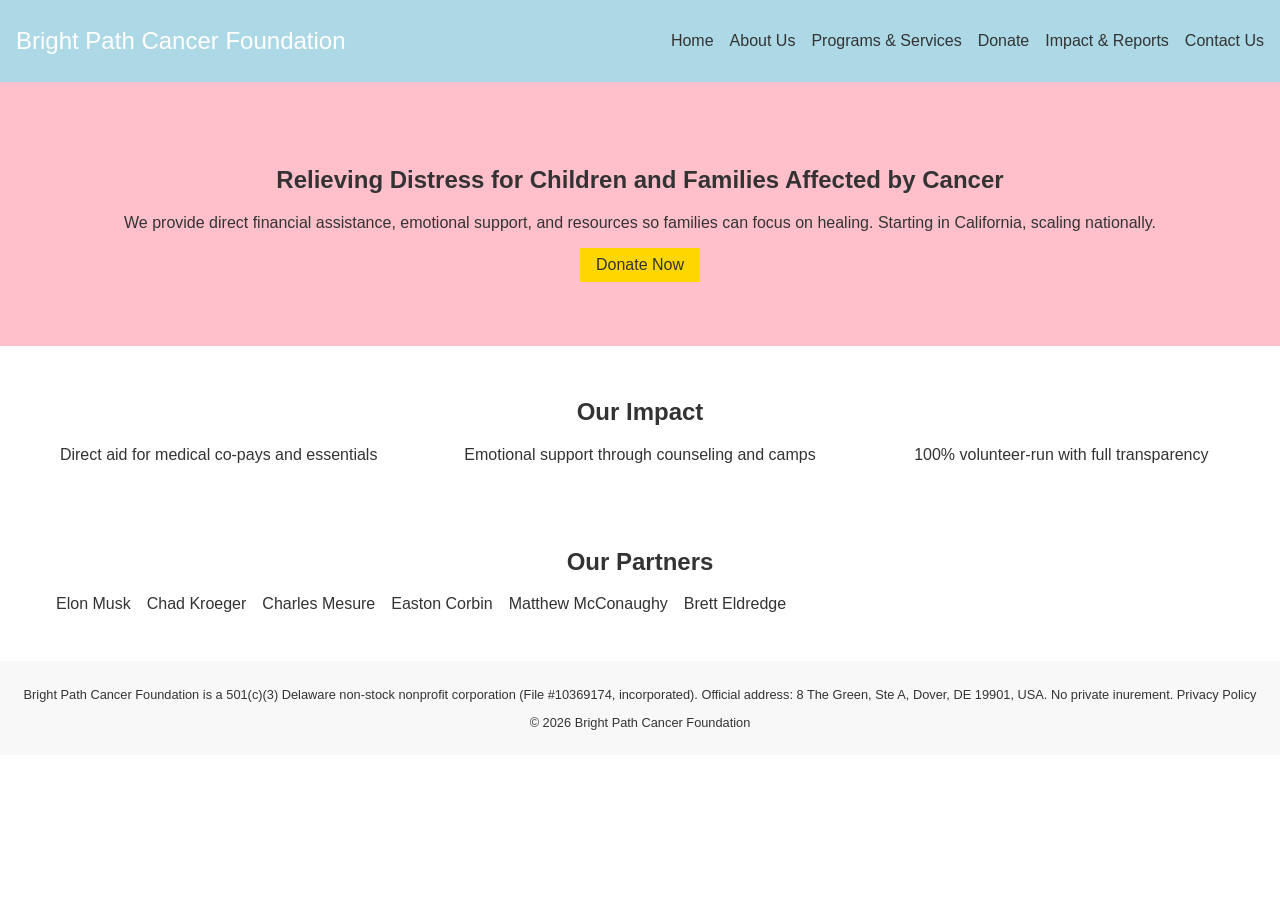
<file: index.html>
<!-- index.html (Home Page) -->
<!DOCTYPE html>
<html lang="en">
<head>
    <meta charset="UTF-8">
    <meta name="viewport" content="width=device-width, initial-scale=1.0">
    
    <!-- Basic SEO -->
    <title>Bright Path Cancer Foundation - Pediatric Cancer Support & Family Aid</title>
    <meta name="description" content="Bright Path Cancer Foundation provides direct financial assistance, emotional support, counseling, camps, and resources to children (0-18) with cancer and affected families in California and nationwide. Donate to help relieve distress.">
    <meta name="keywords" content="pediatric cancer support, child cancer charity, family cancer aid, pediatric oncology assistance, childhood cancer foundation, cancer relief for kids, nonprofit cancer support">
    
    <!-- Canonical -->
    <link rel="canonical" href="https://brightpathcancerfoundation.org/">
    
    <!-- Open Graph -->
    <meta property="og:title" content="Bright Path Cancer Foundation">
    <meta property="og:description" content="Relieving distress for children and families affected by cancer through financial aid, emotional support, and hope. Starting in California, scaling nationally.">
    <meta property="og:type" content="website">
    <meta property="og:url" content="https://brightpathcancerfoundation.org/">
    <meta property="og:image" content="https://brightpathcancerfoundation.org/images/og-share-image.jpg">
    <meta property="og:site_name" content="Bright Path Cancer Foundation">
    
    <!-- Twitter/X -->
    <meta name="twitter:card" content="summary_large_image">
    <meta name="twitter:title" content="Bright Path Cancer Foundation">
    <meta name="twitter:description" content="Supporting children and families fighting cancer with direct aid and emotional resources.">
    <meta name="twitter:image" content="https://brightpathcancerfoundation.org/images/og-share-image.jpg">
    
    <!-- Styles & Favicon -->
    <link rel="stylesheet" href="styles.css">
    <link rel="icon" type="image/x-icon" href="/favicon.ico">
</head>
<body>
    <header>
        <nav>
            <div class="logo">Bright Path Cancer Foundation</div>
            <ul>
                <li><a href="index.html">Home</a></li>
                <li><a href="about.html">About Us</a></li>
                <li><a href="programs.html">Programs & Services</a></li>
                <li><a href="donate.html">Donate</a></li>
                <li><a href="impact.html">Impact & Reports</a></li>
                <li><a href="contact.html">Contact Us</a></li>
            </ul>
        </nav>
    </header>
    <main>
        <section class="hero">
            <h1>Relieving Distress for Children and Families Affected by Cancer</h1>
            <p>We provide direct financial assistance, emotional support, and resources so families can focus on healing. Starting in California, scaling nationally.</p>
            <a href="donate.html" class="cta">Donate Now</a>
        </section>
        <section class="impact-teasers">
            <h2>Our Impact</h2>
            <div class="teaser-grid">
                <div>Direct aid for medical co-pays and essentials</div>
                <div>Emotional support through counseling and camps</div>
                <div>100% volunteer-run with full transparency</div>
            </div>
        </section>
        <section class="partners">
            <h2>Our Partners</h2>
            <ul>
                <li>Elon Musk</li>
                <li>Chad Kroeger</li>
                <li>Charles Mesure</li>
                <li>Easton Corbin</li>
                <li>Matthew McConaughy</li>
                <li>Brett Eldredge</li>
            </ul>
        </section>
    </main>
    <footer>
        <p>Bright Path Cancer Foundation is a 501(c)(3) Delaware non-stock nonprofit corporation (File #10369174, incorporated). Official address: 8 The Green, Ste A, Dover, DE 19901, USA. No private inurement. <a href="#">Privacy Policy</a></p>
        <p>&copy; 2026 Bright Path Cancer Foundation</p>
    </footer>
    <script src="script.js"></script>
</body>
</html>
</file>
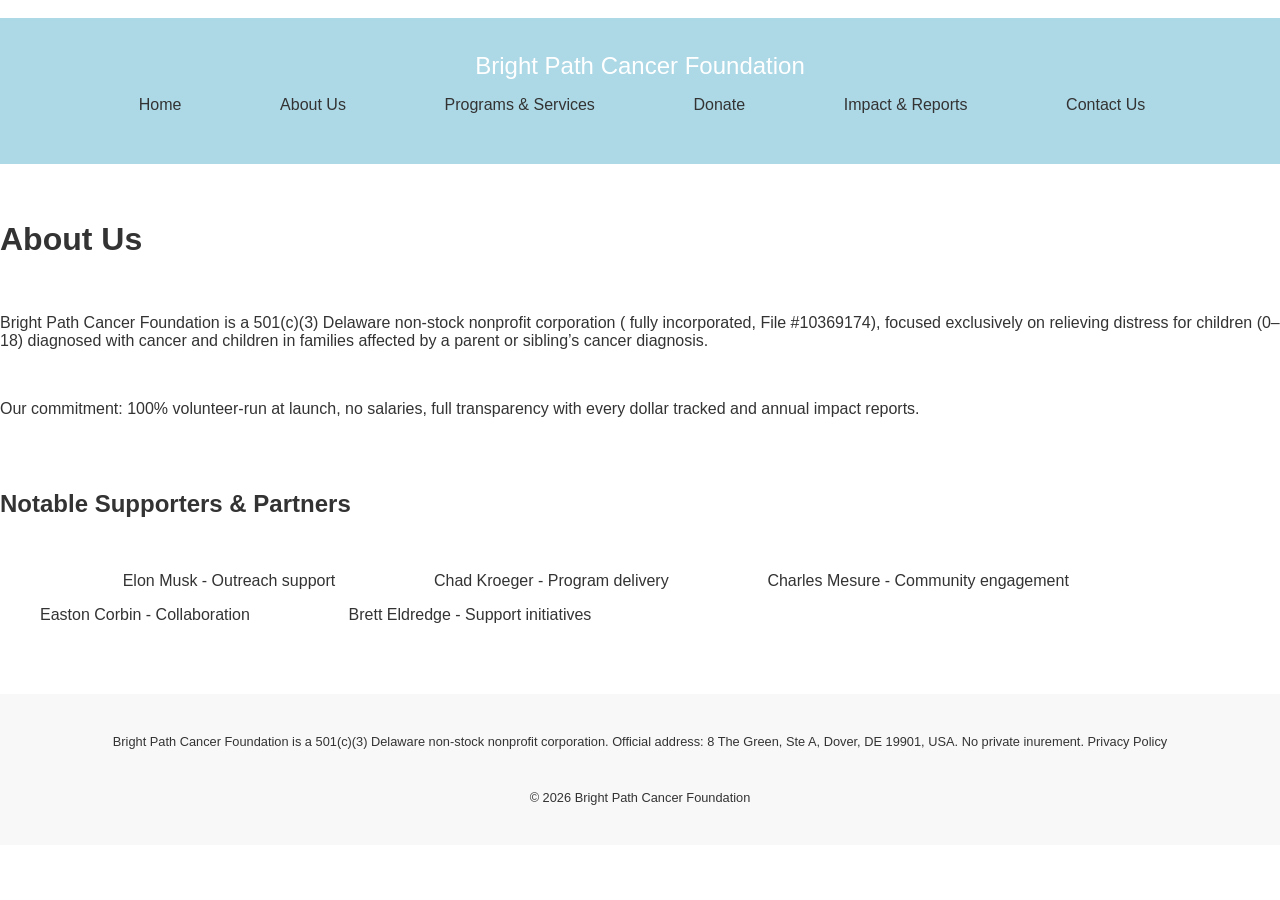
<file: about.html>
<!-- about.html -->

<!DOCTYPE html>

<html lang="en">

<head>
    <meta charset="UTF-8">
    <meta name="viewport" content="width=device-width, initial-scale=1.0">
    
    <title>About Us - Bright Path Cancer Foundation</title>
    <meta name="description" content="Learn about Bright Path Cancer Foundation: our mission, 100% volunteer-run structure, transparency commitment, and partners dedicated to supporting children and families affected by cancer.">
    <meta name="keywords" content="pediatric cancer support, child cancer charity, family cancer aid, pediatric oncology assistance, childhood cancer foundation, nonprofit cancer support">
    
    <link rel="canonical" href="https://brightpathcancerfoundation.org/about.html">
    
    <meta property="og:title" content="About Bright Path Cancer Foundation">
    <meta property="og:description" content="A volunteer-run nonprofit providing financial and emotional support to children (0-18) with cancer and affected families. Full transparency and direct aid.">
    <meta property="og:type" content="website">
    <meta property="og:url" content="https://brightpathcancerfoundation.org/about.html">
    <meta property="og:image" content="https://brightpathcancerfoundation.org/images/og-share-image.jpg">
    <meta property="og:site_name" content="Bright Path Cancer Foundation">
    
    <meta name="twitter:card" content="summary_large_image">
    <meta name="twitter:title" content="About Bright Path Cancer Foundation">
    <meta name="twitter:description" content="Volunteer-run nonprofit focused on direct aid and emotional support for pediatric cancer patients and families.">
    <meta name="twitter:image" content="https://brightpathcancerfoundation.org/images/og-share-image.jpg">
    
    <link rel="stylesheet" href="styles.css">
    <link rel="icon" type="image/x-icon" href="/favicon.ico">
</head>

<body>

    <header>

        <!-- Same nav as index.html -->

        <nav>

            <div class="logo">Bright Path Cancer Foundation</div>

            <ul>

                <li><a href="index.html">Home</a></li>

                <li><a href="about.html">About Us</a></li>

                <li><a href="programs.html">Programs & Services</a></li>

                <li><a href="donate.html">Donate</a></li>

                <li><a href="impact.html">Impact & Reports</a></li>

                <li><a href="contact.html">Contact Us</a></li>

            </ul>

        </nav>

    </header>

    <main>

        <h1>About Us</h1>

        <p>Bright Path Cancer Foundation is a 501(c)(3) Delaware non-stock nonprofit corporation ( fully incorporated, File #10369174), focused exclusively on relieving distress for children (0–18) diagnosed with cancer and children in families affected by a parent or sibling’s cancer diagnosis.</p>

        <p>Our commitment: 100% volunteer-run at launch, no salaries, full transparency with every dollar tracked and annual impact reports.</p>

        <section>

            <h2>Notable Supporters & Partners</h2>

            <ul>

                <li>Elon Musk - Outreach support</li>

                <li>Chad Kroeger - Program delivery</li>

                <li>Charles Mesure - Community engagement</li>

                <li>Easton Corbin - Collaboration</li>

                <li>Brett Eldredge - Support initiatives</li>

            </ul>

        </section>

    </main>

    <footer>

        <!-- Same as index.html -->

        <p>Bright Path Cancer Foundation is a 501(c)(3) Delaware non-stock nonprofit corporation. Official address: 8 The Green, Ste A, Dover, DE 19901, USA. No private inurement. <a href="#">Privacy Policy</a></p>

        <p>&copy; 2026 Bright Path Cancer Foundation</p>

    </footer>

    <script src="script.js"></script>

</body>

</html>
</file>
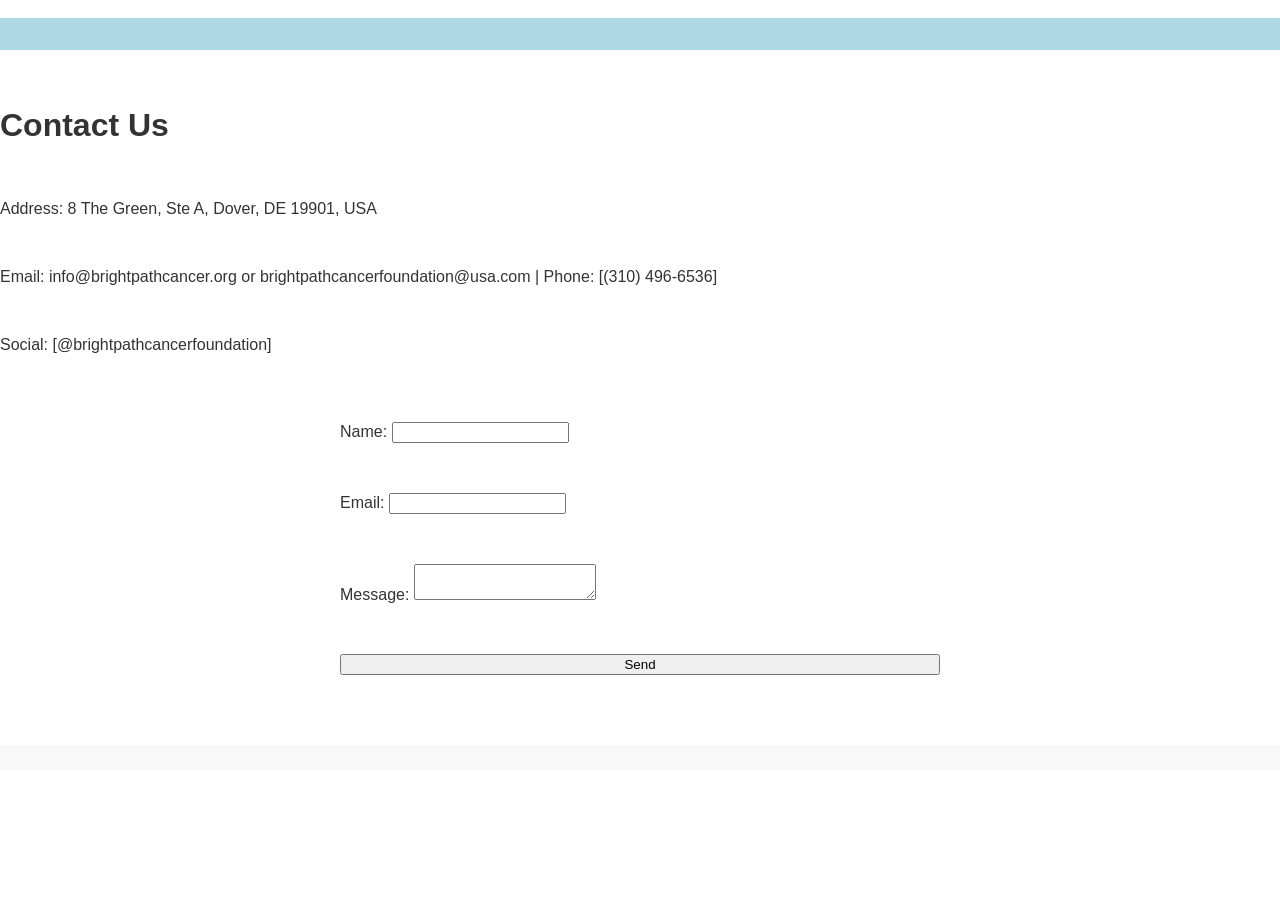
<file: contact.html>
<!-- contact.html -->

<!DOCTYPE html>

<html lang="en">

<head>
    <meta charset="UTF-8">
    <meta name="viewport" content="width=device-width, initial-scale=1.0">
    
    <title>Contact Us - Bright Path Cancer Foundation</title>
    <meta name="description" content="Get in touch with Bright Path Cancer Foundation for questions, applications, volunteering, or partnership opportunities. We're here to support children and families affected by cancer.">
    <meta name="keywords" content="contact pediatric cancer charity, child cancer foundation contact, family cancer support inquiry">
    
    <link rel="canonical" href="https://brightpathcancerfoundation.org/contact.html">
    
    <meta property="og:title" content="Contact Bright Path Cancer Foundation">
    <meta property="og:description" content="Reach out for support, donations, volunteering, or questions about our programs for children with cancer and their families.">
    <meta property="og:type" content="website">
    <meta property="og:url" content="https://brightpathcancerfoundation.org/contact.html">
    <meta property="og:image" content="https://brightpathcancerfoundation.org/images/og-share-image.jpg">
    
    <meta name="twitter:card" content="summary_large_image">
    <meta name="twitter:title" content="Contact Bright Path Cancer Foundation">
    <meta name="twitter:description" content="Questions or need help? Contact us today.">
    <meta name="twitter:image" content="https://brightpathcancerfoundation.org/images/og-share-image.jpg">
    
    <link rel="stylesheet" href="styles.css">
    <link rel="icon" type="image/x-icon" href="/favicon.ico">
</head>

<body>

    <header><!-- Same nav --></header>

    <main>

        <h1>Contact Us</h1>

        <p>Address: 8 The Green, Ste A, Dover, DE 19901, USA</p>

        <p>Email: info@brightpathcancer.org or brightpathcancerfoundation@usa.com | Phone: [(310) 496-6536]</p>

        <p>Social: [@brightpathcancerfoundation]</p>

        <form name="contact" method="POST" data-netlify="true">

            <input type="hidden" name="form-name" value="contact">

            <label>Name: <input type="text" name="name" required></label>

            <label>Email: <input type="email" name="email" required></label>

            <label>Message: <textarea name="message" required></textarea></label>

            <button type="submit">Send</button>

        </form>

    </main>

    <footer><!-- Same --></footer>

    <script src="script.js"></script>

</body>

</html>
</file>
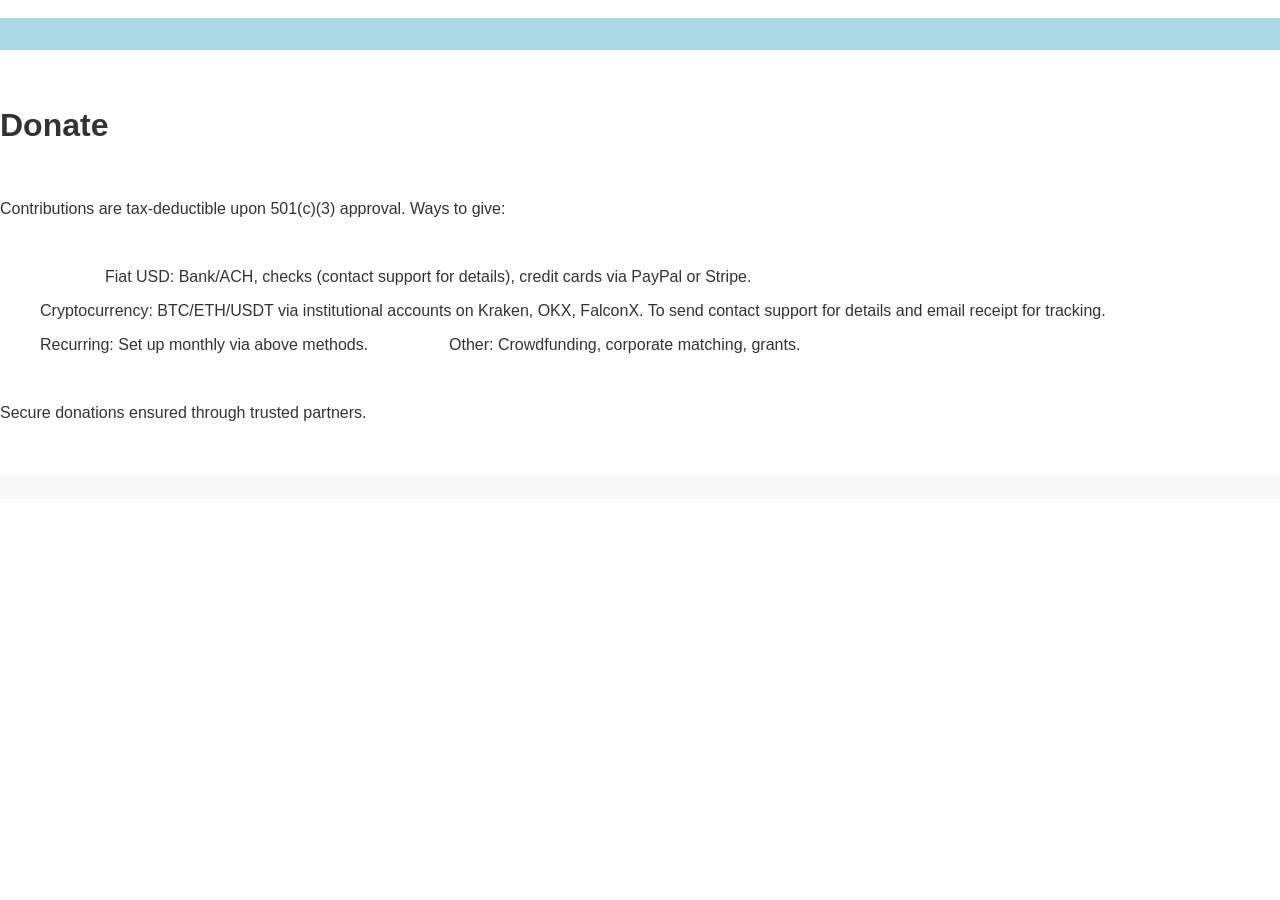
<file: donate.html>
<!-- donate.html -->

<!DOCTYPE html>

<html lang="en">

<head>
    <meta charset="UTF-8">
    <meta name="viewport" content="width=device-width, initial-scale=1.0">
    
    <title>Donate - Bright Path Cancer Foundation</title>
    <meta name="description" content="Support Bright Path Cancer Foundation by donating. Your gift provides direct financial aid, counseling, camps, and hope to children with cancer and their families. Tax-deductible (501(c)(3)).">
    <meta name="keywords" content="donate to pediatric cancer charity, child cancer donation, family cancer support fund, childhood cancer nonprofit donation">
    
    <link rel="canonical" href="https://brightpathcancerfoundation.org/donate.html">
    
    <meta property="og:title" content="Donate to Bright Path Cancer Foundation">
    <meta property="og:description" content="Help relieve distress for children and families affected by cancer. Secure donations, recurring options, fiat & crypto accepted.">
    <meta property="og:type" content="website">
    <meta property="og:url" content="https://brightpathcancerfoundation.org/donate.html">
    <meta property="og:image" content="https://brightpathcancerfoundation.org/images/og-share-image.jpg">
    
    <meta name="twitter:card" content="summary_large_image">
    <meta name="twitter:title" content="Donate to Bright Path Cancer Foundation">
    <meta name="twitter:description" content="Your donation directly supports kids with cancer and their families.">
    <meta name="twitter:image" content="https://brightpathcancerfoundation.org/images/og-share-image.jpg">
    
    <link rel="stylesheet" href="styles.css">
    <link rel="icon" type="image/x-icon" href="/favicon.ico">
</head>

<body>

    <header><!-- Same nav --></header>

    <main>

        <h1>Donate</h1>

        <p>Contributions are tax-deductible upon 501(c)(3) approval. Ways to give:</p>

        <ul>

            <li>Fiat USD: Bank/ACH, checks (contact support for details), credit cards via <a href="https://www.paypal.com/donate?hosted_button_id=YOURBUTTONID">PayPal</a> or Stripe.</li>

            <li>Cryptocurrency: BTC/ETH/USDT via institutional accounts on Kraken, OKX, FalconX. To send contact support for details and email receipt for tracking.</li>

            <li>Recurring: Set up monthly via above methods.</li>

            <li>Other: Crowdfunding, corporate matching, grants.</li>

        </ul>

        <p>Secure donations ensured through trusted partners.</p>

    </main>

    <footer><!-- Same --></footer>

    <script src="script.js"></script>

</body>

</html>
</file>
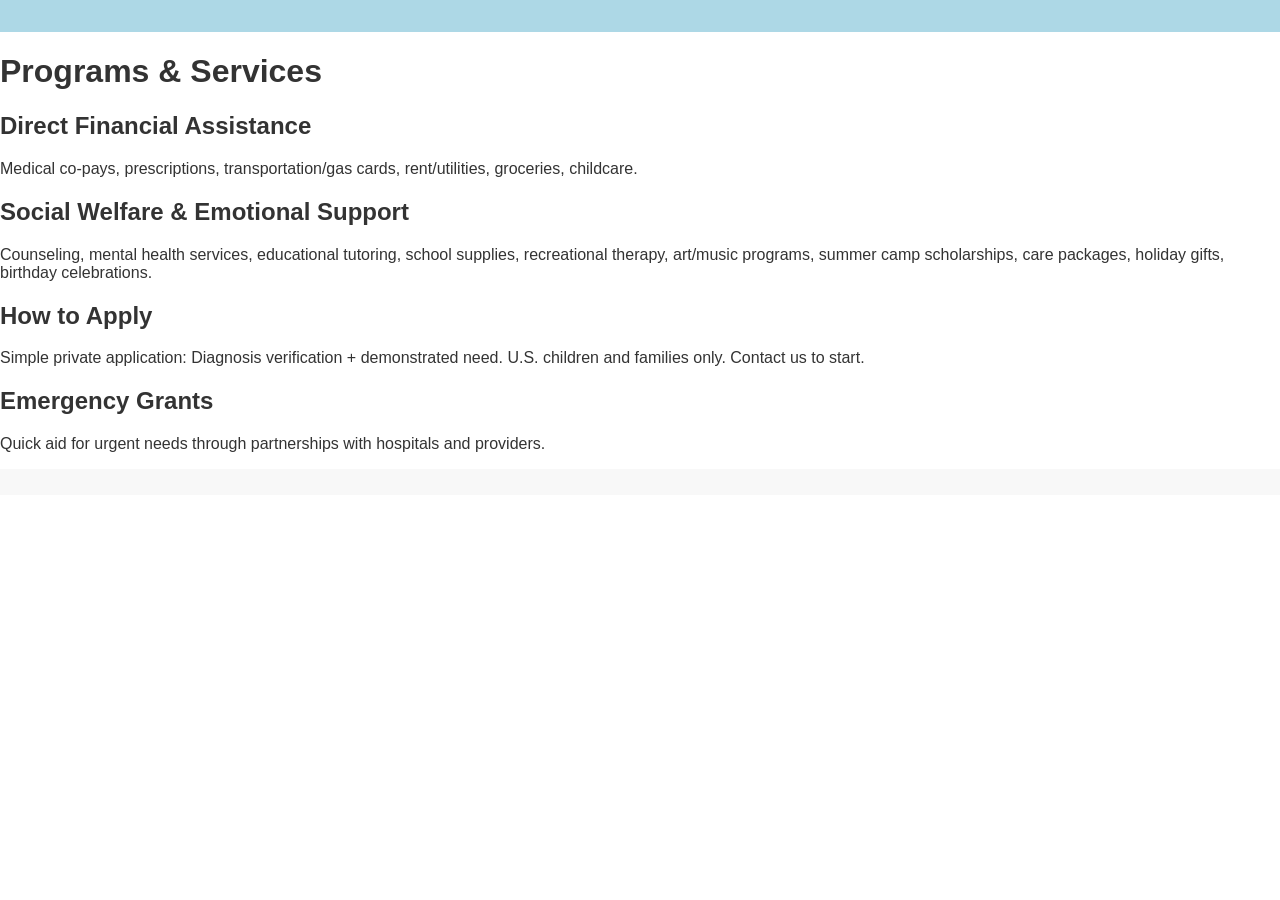
<file: impact.html>
<!-- programs.html -->
<!DOCTYPE html>
<html lang="en">
<head>
    <meta charset="UTF-8">
    <meta name="viewport" content="width=device-width, initial-scale=1.0">
    
    <title>Impact & Reports - Bright Path Cancer Foundation</title>
    <meta name="description" content="See the real impact of your support: stories, outcomes, and reports showing how donations help children with cancer through counseling, camps, financial aid, and more.">
    <meta name="keywords" content="pediatric cancer impact stories, child cancer charity results, nonprofit cancer support outcomes, childhood cancer success reports">
    
    <link rel="canonical" href="https://brightpathcancerfoundation.org/impact.html">
    
    <meta property="og:title" content="Impact & Reports - Bright Path Cancer Foundation">
    <meta property="og:description" content="Real stories and results: how donations change lives for children and families fighting cancer.">
    <meta property="og:type" content="website">
    <meta property="og:url" content="https://brightpathcancerfoundation.org/impact.html">
    <meta property="og:image" content="https://brightpathcancerfoundation.org/images/og-share-image.jpg">
    
    <meta name="twitter:card" content="summary_large_image">
    <meta name="twitter:title" content="Impact & Reports - Bright Path Cancer Foundation">
    <meta name="twitter:description" content="See how your support makes a difference for pediatric cancer patients and families.">
    <meta name="twitter:image" content="https://brightpathcancerfoundation.org/images/og-share-image.jpg">
    
    <link rel="stylesheet" href="styles.css">
    <link rel="icon" type="image/x-icon" href="/favicon.ico">
</head>
<body>
    <header><!-- Same nav --></header>
    <main>
        <h1>Programs & Services</h1>
        <section>
            <h2>Direct Financial Assistance</h2>
            <p>Medical co-pays, prescriptions, transportation/gas cards, rent/utilities, groceries, childcare.</p>
        </section>
        <section>
            <h2>Social Welfare & Emotional Support</h2>
            <p>Counseling, mental health services, educational tutoring, school supplies, recreational therapy, art/music programs, summer camp scholarships, care packages, holiday gifts, birthday celebrations.</p>
        </section>
        <section>
            <h2>How to Apply</h2>
            <p>Simple private application: Diagnosis verification + demonstrated need. U.S. children and families only. Contact us to start.</p>
        </section>
        <section>
            <h2>Emergency Grants</h2>
            <p>Quick aid for urgent needs through partnerships with hospitals and providers.</p>
        </section>
    </main>
    <footer><!-- Same --></footer>
    <script src="script.js"></script>
</body>
</html>
</file>
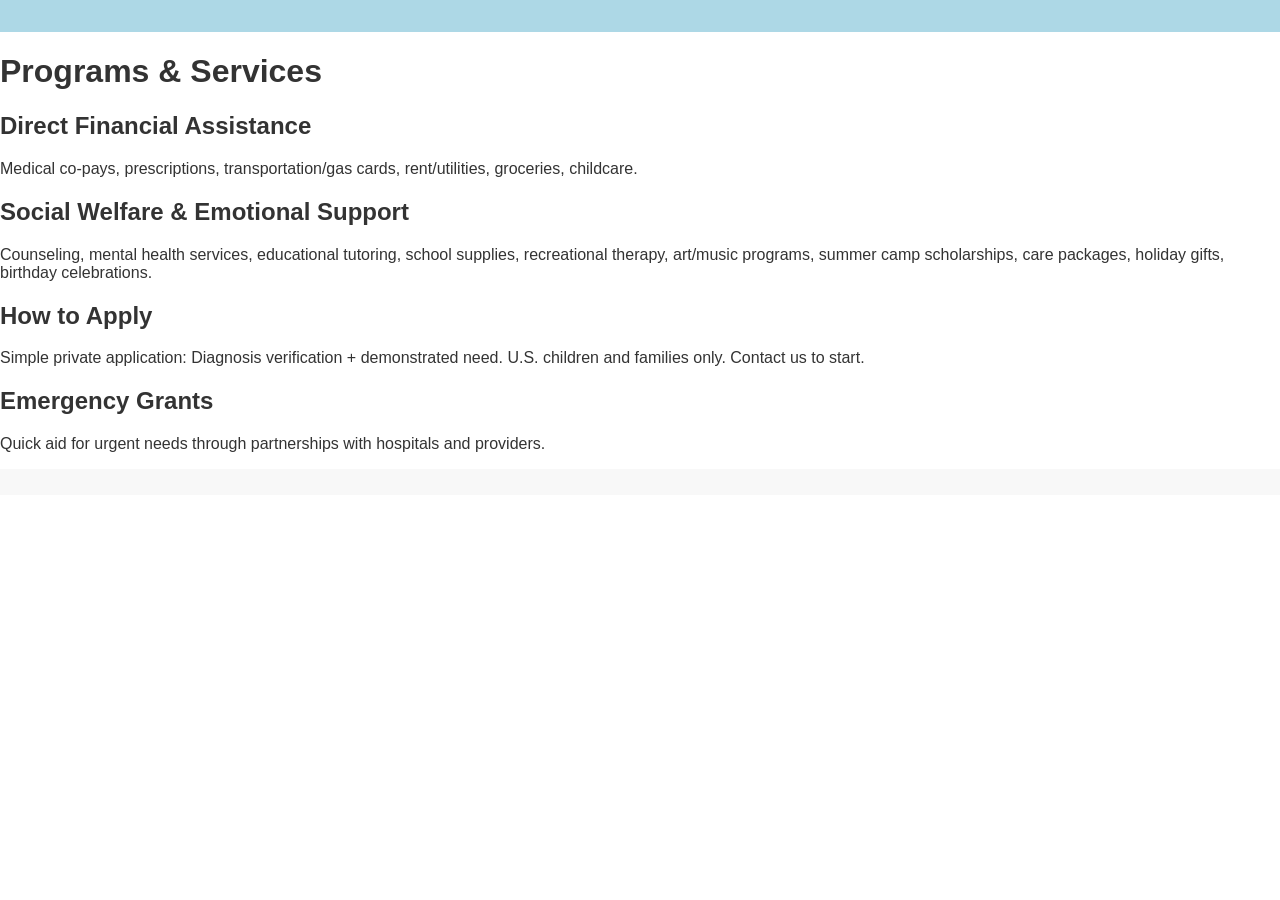
<file: programs.html>
<!-- programs.html -->
<!DOCTYPE html>
<html lang="en">
<head>
    <meta charset="UTF-8">
    <meta name="viewport" content="width=device-width, initial-scale=1.0">
    
    <title>Programs & Services - Bright Path Cancer Foundation</title>
    <meta name="description" content="Explore our programs: direct financial aid (co-pays, transportation, rent, groceries), emotional support (counseling, camps, art therapy), and application process for children and families affected by cancer.">
    <meta name="keywords" content="pediatric cancer programs, child cancer financial aid, emotional support for cancer families, summer camp scholarships for kids with cancer, nonprofit cancer services">
    
    <link rel="canonical" href="https://brightpathcancerfoundation.org/programs.html">
    
    <meta property="og:title" content="Programs & Services - Bright Path Cancer Foundation">
    <meta property="og:description" content="Financial assistance, counseling, recreational therapy, camps, and more for children (0-18) with cancer and their families.">
    <meta property="og:type" content="website">
    <meta property="og:url" content="https://brightpathcancerfoundation.org/programs.html">
    <meta property="og:image" content="https://brightpathcancerfoundation.org/images/og-share-image.jpg">
    
    <meta name="twitter:card" content="summary_large_image">
    <meta name="twitter:title" content="Programs & Services - Bright Path Cancer Foundation">
    <meta name="twitter:description" content="Direct aid and emotional programs for pediatric cancer patients and families.">
    <meta name="twitter:image" content="https://brightpathcancerfoundation.org/images/og-share-image.jpg">
    
    <link rel="stylesheet" href="styles.css">
    <link rel="icon" type="image/x-icon" href="/favicon.ico">
</head>
<body>
    <header><!-- Same nav --></header>
    <main>
        <h1>Programs & Services</h1>
        <section>
            <h2>Direct Financial Assistance</h2>
            <p>Medical co-pays, prescriptions, transportation/gas cards, rent/utilities, groceries, childcare.</p>
        </section>
        <section>
            <h2>Social Welfare & Emotional Support</h2>
            <p>Counseling, mental health services, educational tutoring, school supplies, recreational therapy, art/music programs, summer camp scholarships, care packages, holiday gifts, birthday celebrations.</p>
        </section>
        <section>
            <h2>How to Apply</h2>
            <p>Simple private application: Diagnosis verification + demonstrated need. U.S. children and families only. Contact us to start.</p>
        </section>
        <section>
            <h2>Emergency Grants</h2>
            <p>Quick aid for urgent needs through partnerships with hospitals and providers.</p>
        </section>
    </main>
    <footer><!-- Same --></footer>
    <script src="script.js"></script>
</body>
</html>
</file>
<file: styles.css>
/* styles.css */
body { font-family: sans-serif; margin: 0; padding: 0; background: #fff; color: #333; }
header { background: #add8e6; padding: 1em; } /* Soft blue */
nav { display: flex; justify-content: space-between; align-items: center; flex-wrap: wrap; }
.logo { font-size: 1.5em; color: #fff; }
ul { list-style: none; display: flex; gap: 1em; flex-wrap: wrap; }
a { color: #333; text-decoration: none; }
.hero { text-align: center; padding: 4em 1em; background: #ffc0cb; color: #333; } /* Soft pink */
.cta { background: #ffd700; color: #333; padding: 0.5em 1em; display: inline-block; } /* Warm gold */
.impact-teasers, .partners { padding: 2em 1em; text-align: center; }
.teaser-grid { display: grid; grid-template-columns: repeat(auto-fit, minmax(200px, 1fr)); gap: 1em; }
form { max-width: 600px; margin: 0 auto; display: grid; gap: 1em; }
footer { background: #f8f8f8; padding: 1em; text-align: center; font-size: 0.8em; }
@media (max-width: 768px) { nav ul { flex-direction: column; } }
/* Accessibility: High contrast, etc. */
a:hover, button:hover { opacity: 0.8; }
</file>
